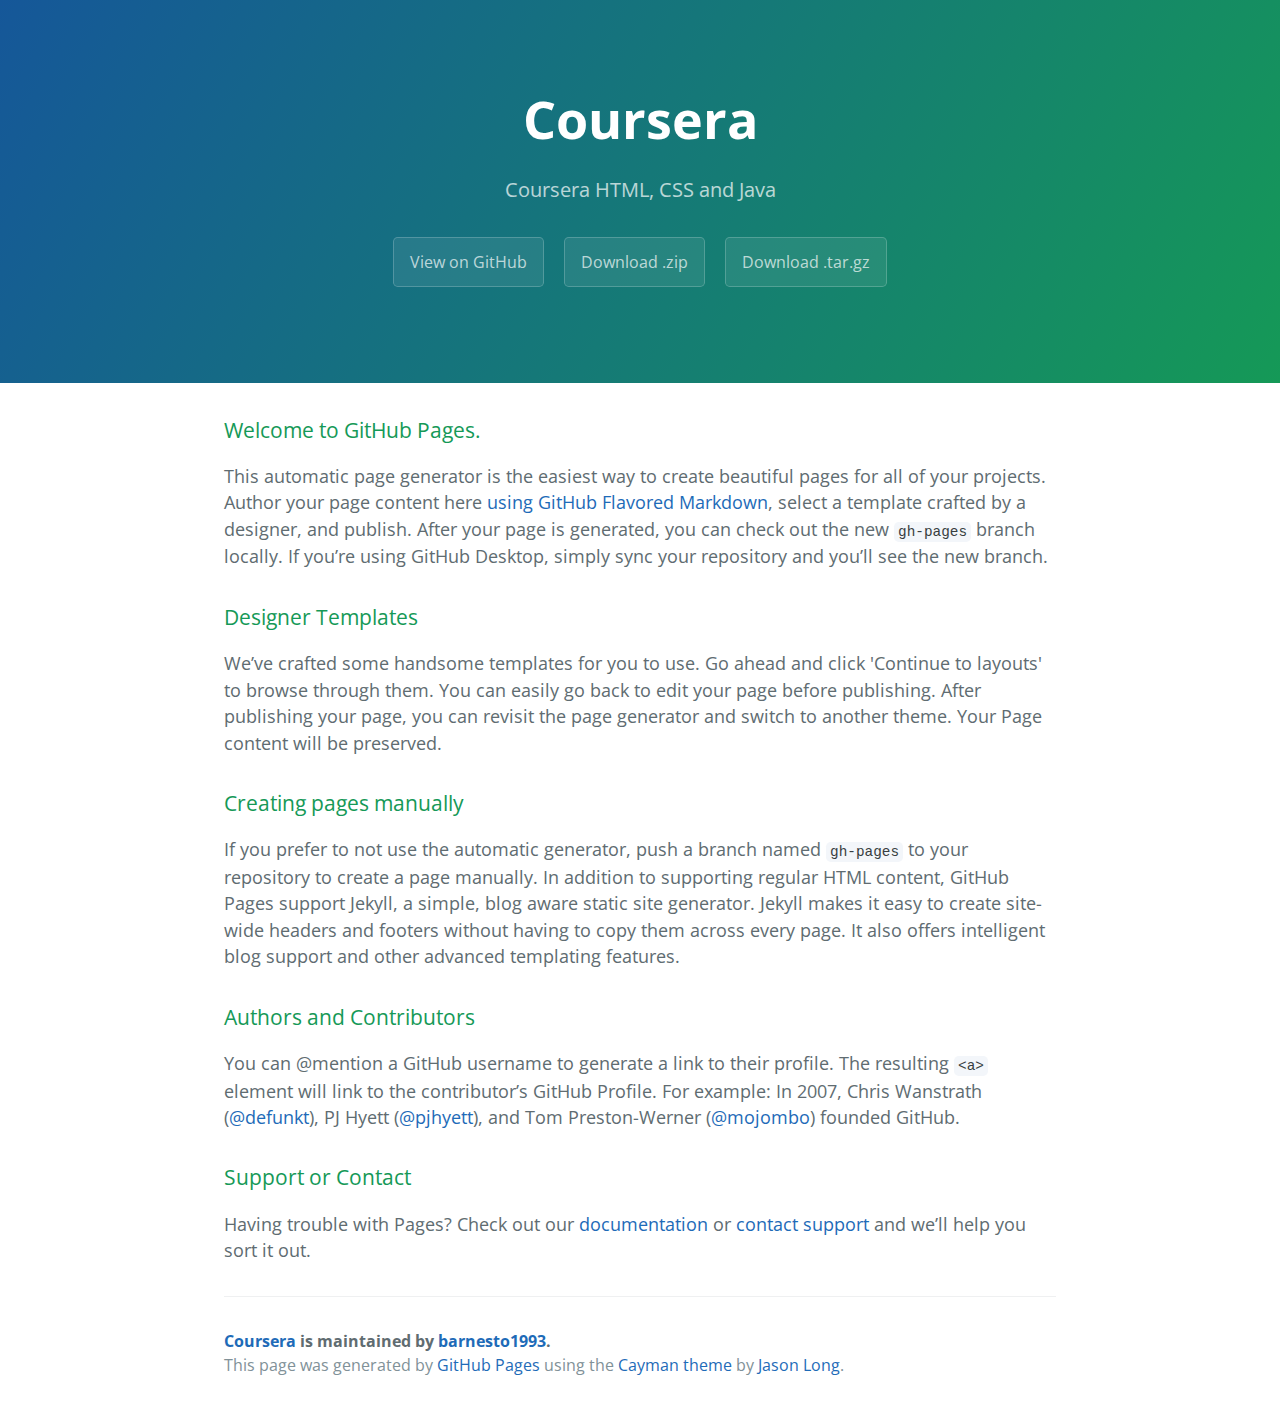
<file: index.html>
<!DOCTYPE html>
<html lang="en-us">
  <head>
    <meta charset="UTF-8">
    <title>Coursera by barnesto1993</title>
    <meta name="viewport" content="width=device-width, initial-scale=1">
    <link rel="stylesheet" type="text/css" href="stylesheets/normalize.css" media="screen">
    <link href='https://fonts.googleapis.com/css?family=Open+Sans:400,700' rel='stylesheet' type='text/css'>
    <link rel="stylesheet" type="text/css" href="stylesheets/stylesheet.css" media="screen">
    <link rel="stylesheet" type="text/css" href="stylesheets/github-light.css" media="screen">
  </head>
  <body>
    <section class="page-header">
      <h1 class="project-name">Coursera</h1>
      <h2 class="project-tagline">Coursera HTML, CSS and Java</h2>
      <a href="https://github.com/barnesto1993/Coursera" class="btn">View on GitHub</a>
      <a href="https://github.com/barnesto1993/Coursera/zipball/master" class="btn">Download .zip</a>
      <a href="https://github.com/barnesto1993/Coursera/tarball/master" class="btn">Download .tar.gz</a>
    </section>

    <section class="main-content">
      <h3>
<a id="welcome-to-github-pages" class="anchor" href="#welcome-to-github-pages" aria-hidden="true"><span aria-hidden="true" class="octicon octicon-link"></span></a>Welcome to GitHub Pages.</h3>

<p>This automatic page generator is the easiest way to create beautiful pages for all of your projects. Author your page content here <a href="https://guides.github.com/features/mastering-markdown/">using GitHub Flavored Markdown</a>, select a template crafted by a designer, and publish. After your page is generated, you can check out the new <code>gh-pages</code> branch locally. If you’re using GitHub Desktop, simply sync your repository and you’ll see the new branch.</p>

<h3>
<a id="designer-templates" class="anchor" href="#designer-templates" aria-hidden="true"><span aria-hidden="true" class="octicon octicon-link"></span></a>Designer Templates</h3>

<p>We’ve crafted some handsome templates for you to use. Go ahead and click 'Continue to layouts' to browse through them. You can easily go back to edit your page before publishing. After publishing your page, you can revisit the page generator and switch to another theme. Your Page content will be preserved.</p>

<h3>
<a id="creating-pages-manually" class="anchor" href="#creating-pages-manually" aria-hidden="true"><span aria-hidden="true" class="octicon octicon-link"></span></a>Creating pages manually</h3>

<p>If you prefer to not use the automatic generator, push a branch named <code>gh-pages</code> to your repository to create a page manually. In addition to supporting regular HTML content, GitHub Pages support Jekyll, a simple, blog aware static site generator. Jekyll makes it easy to create site-wide headers and footers without having to copy them across every page. It also offers intelligent blog support and other advanced templating features.</p>

<h3>
<a id="authors-and-contributors" class="anchor" href="#authors-and-contributors" aria-hidden="true"><span aria-hidden="true" class="octicon octicon-link"></span></a>Authors and Contributors</h3>

<p>You can @mention a GitHub username to generate a link to their profile. The resulting <code>&lt;a&gt;</code> element will link to the contributor’s GitHub Profile. For example: In 2007, Chris Wanstrath (<a href="https://github.com/defunkt" class="user-mention">@defunkt</a>), PJ Hyett (<a href="https://github.com/pjhyett" class="user-mention">@pjhyett</a>), and Tom Preston-Werner (<a href="https://github.com/mojombo" class="user-mention">@mojombo</a>) founded GitHub.</p>

<h3>
<a id="support-or-contact" class="anchor" href="#support-or-contact" aria-hidden="true"><span aria-hidden="true" class="octicon octicon-link"></span></a>Support or Contact</h3>

<p>Having trouble with Pages? Check out our <a href="https://help.github.com/pages">documentation</a> or <a href="https://github.com/contact">contact support</a> and we’ll help you sort it out.</p>

      <footer class="site-footer">
        <span class="site-footer-owner"><a href="https://github.com/barnesto1993/Coursera">Coursera</a> is maintained by <a href="https://github.com/barnesto1993">barnesto1993</a>.</span>

        <span class="site-footer-credits">This page was generated by <a href="https://pages.github.com">GitHub Pages</a> using the <a href="https://github.com/jasonlong/cayman-theme">Cayman theme</a> by <a href="https://twitter.com/jasonlong">Jason Long</a>.</span>
      </footer>

    </section>

  
  </body>
</html>
</file>
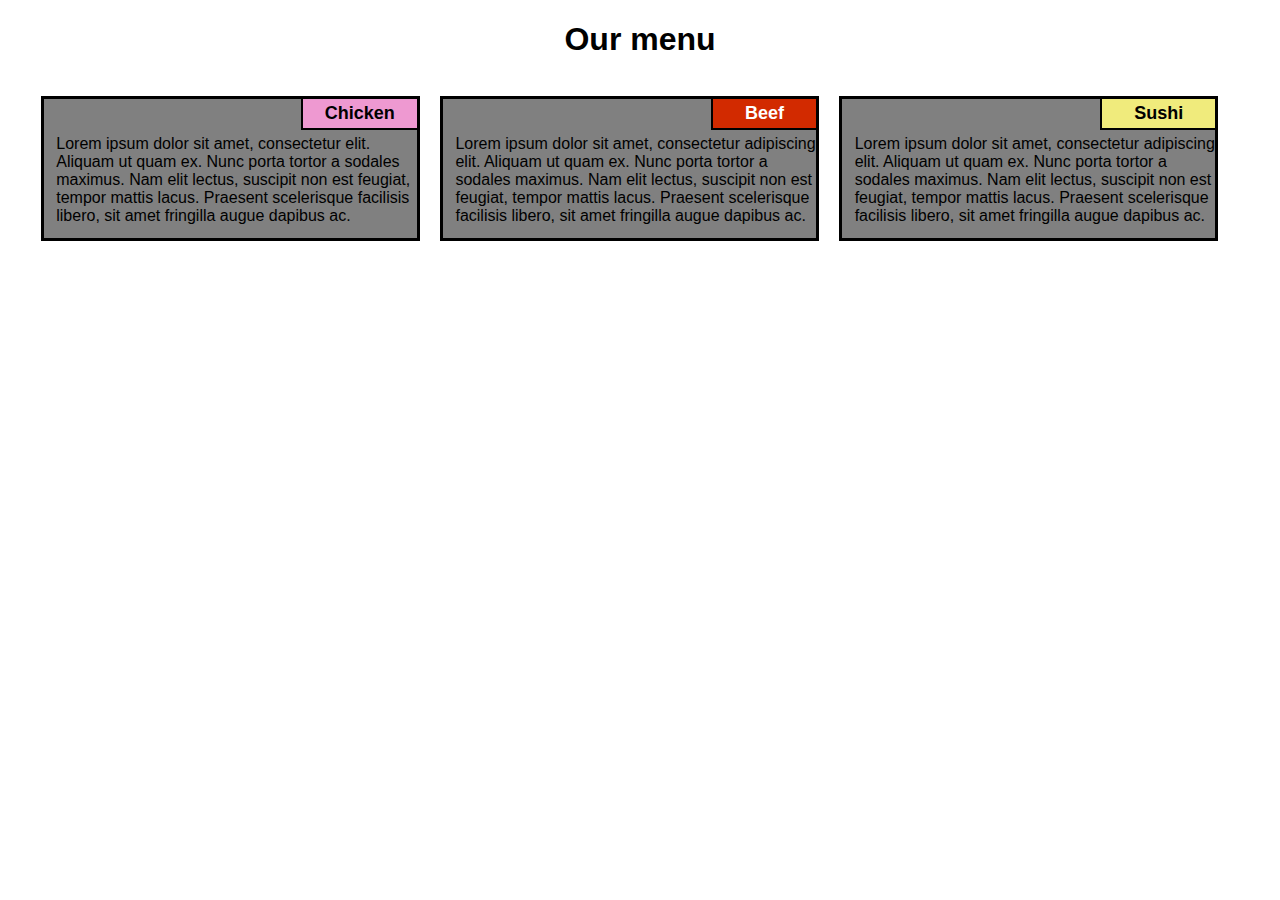
<file: module2-solution/index.html>
<!DOCTYPE html>
<html lang="en">
<head>
	<meta charset="UTF-8">
	<title>Module 2 solution</title>
	<link rel="stylesheet" type="text/css" href="style2.css">
</head>
<body>
<h1>Our menu</h1>
<div id="boxes" >
	
	<p id="Box1">
	<span class="chickenbox">Chicken</span>
	<br><br>
	Lorem ipsum dolor sit amet, consectetur elit. Aliquam ut quam ex. Nunc porta tortor a sodales maximus. Nam elit lectus, suscipit non est feugiat, tempor mattis lacus. Praesent scelerisque facilisis libero, sit amet fringilla augue dapibus ac.
</p>
	
	<p id="Box2">
	<span class="beefbox">Beef</span>
	<br><br>
	Lorem ipsum dolor sit amet, consectetur adipiscing elit. Aliquam ut quam ex. Nunc porta tortor a sodales maximus. Nam elit lectus, suscipit non est feugiat, tempor mattis lacus. Praesent scelerisque facilisis libero, sit amet fringilla augue dapibus ac.</p>
	
	
	<p id="Box3">
	<span class="sushibox">Sushi</span>
	<br><br>
	Lorem ipsum dolor sit amet, consectetur adipiscing elit. Aliquam ut quam ex. Nunc porta tortor a sodales maximus. Nam elit lectus, suscipit non est feugiat, tempor mattis lacus. Praesent scelerisque facilisis libero, sit amet fringilla augue dapibus ac.</p>
</div>
	
</body>
</html>
</file>
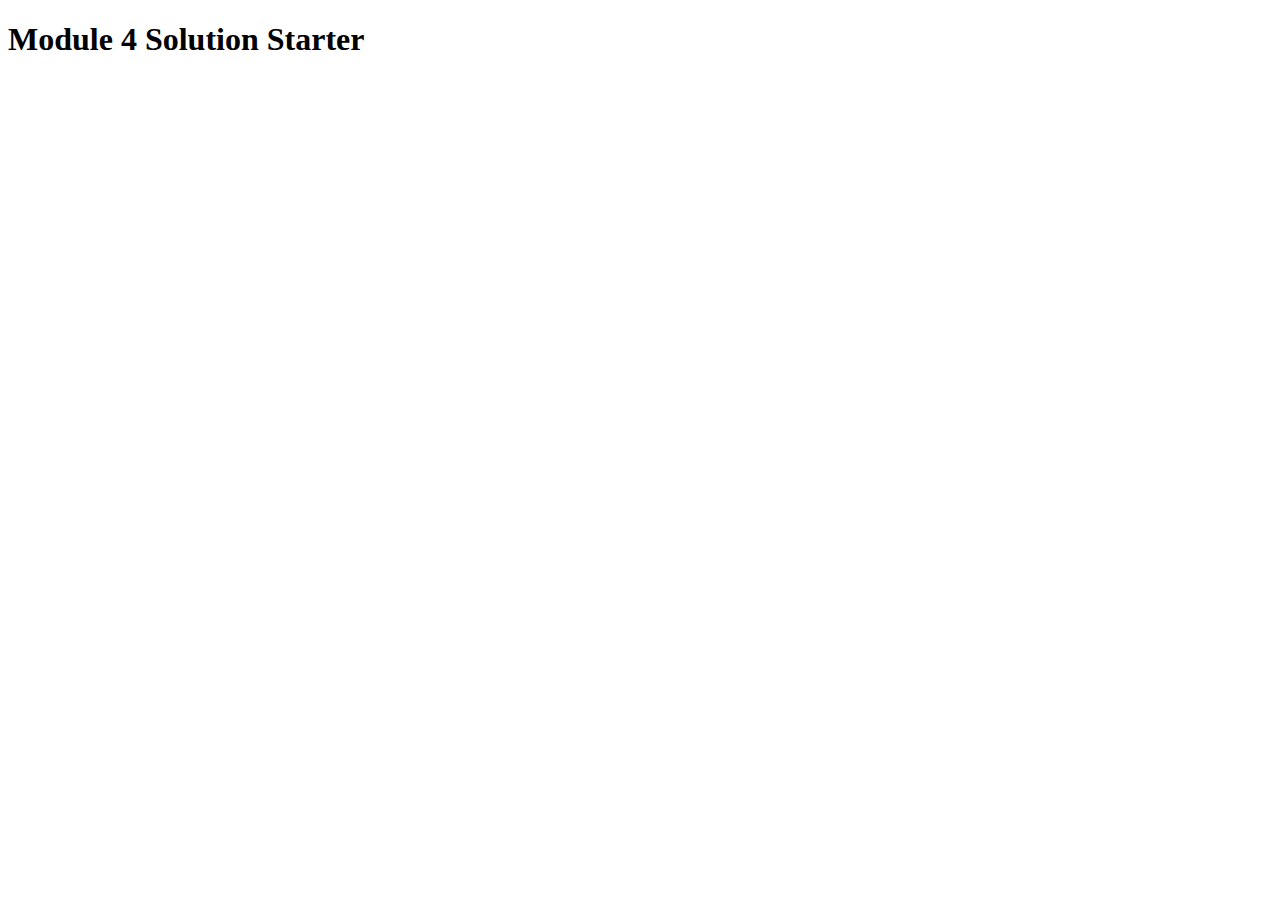
<file: module4-solution/index.html>
<!DOCTYPE html>
<html>
<head>
  <meta charset="utf-8">
  <title>Module 4 Solution Starter</title>
  <script>
    var names = []; // DO NOT REMOVE
  </script>
  <script src="SpeakHello.js"></script>
  <script src="SpeakGoodBye.js"></script>
  <script src="script.js"></script>
</head>
<body>
  <h1>Module 4 Solution Starter</h1>
</body>
</html>
</file>
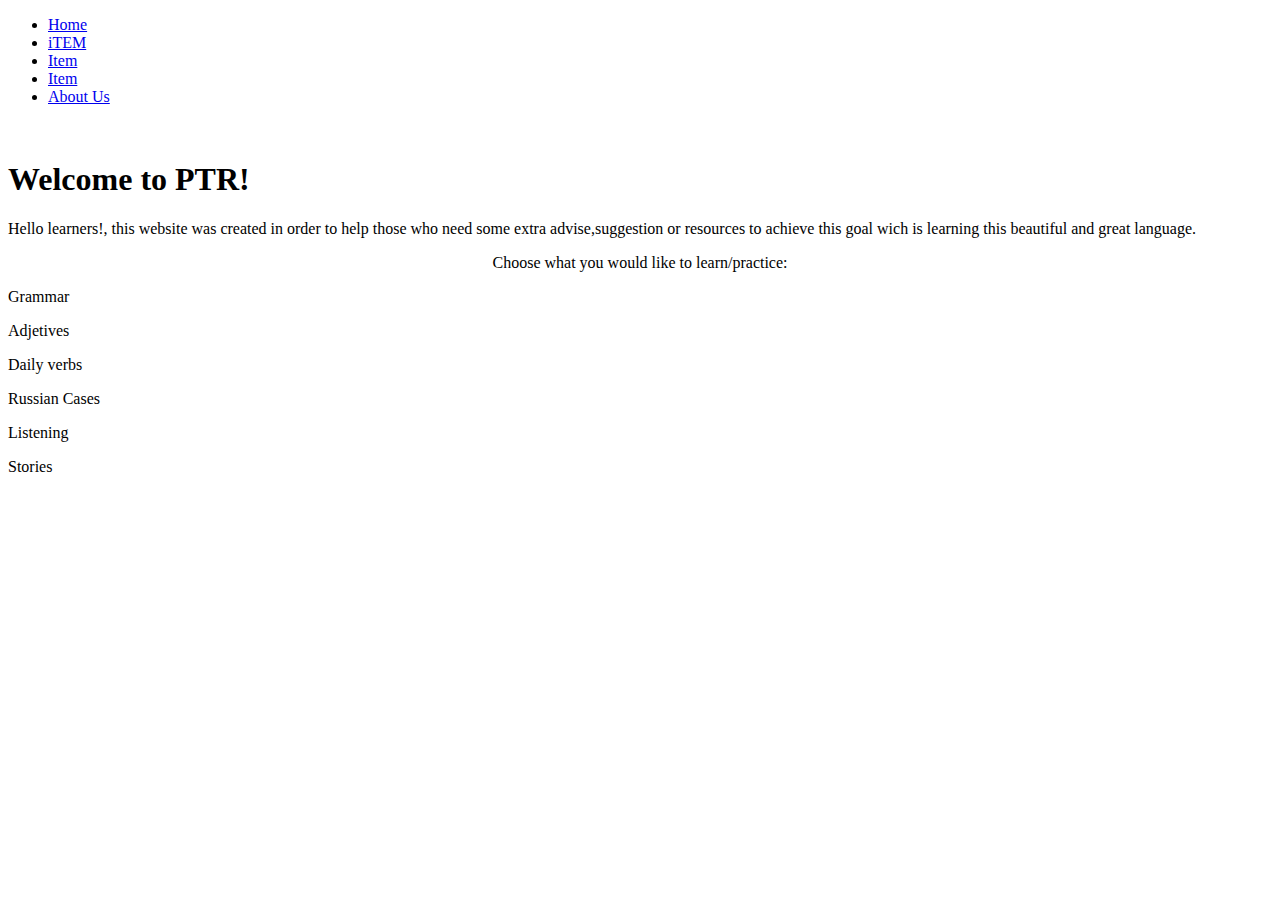
<file: site/Practice RU.html>
<!DOCTYPE html>
<html lang="en">
<head>
	<meta charset="UTF-8">
	<title>Practice RU</title>
	<link rel="stylesheet" type="text/css" href="file:///C:\Users\vi\Desktop\Coursera\Website\stylesheet.css">
	
	</head>
	

<header>
	
		<nav class="logo">
			<ul>
				<li><a href="https://www.coursera.org">Home</a></li>
				<li><a href="https://www.coursera.org">iTEM</a></li>
				<li><a href="https://www.coursera.org">Item</a></li>
				<li><a href="https://www.coursera.org">Item</a></li>
				<li><a href="https://www.coursera.org">About Us</a></li>
			</ul>
		</nav></header>

<body> <br>

<div id="bodybox"><h1 class="h1">Welcome to PTR!</h1>
	<div><P>Hello learners!, this website was created in order to help those who need some extra advise,suggestion or resources to achieve this goal wich is learning this beautiful and great language.</P>
	</div> 
		
	<p style="text-align: center;">Choose what you would like to learn/practice:
	</p>
	
	<div id="Boxes"><p>Grammar</p><p>Adjetives</p><p>Daily verbs</p>
		
				<p id="Russiancases">Russian Cases</p>  
			<p id="Listening">Listening</p>
			<p id="Stories">Stories</p> </div>

</div>
	
	
	
		
</body>
</html>
</file>
<file: stylesheets/stylesheet.css>
* {
  box-sizing: border-box; }

body {
  padding: 0;
  margin: 0;
  font-family: "Open Sans", "Helvetica Neue", Helvetica, Arial, sans-serif;
  font-size: 16px;
  line-height: 1.5;
  color: #606c71; }

a {
  color: #1e6bb8;
  text-decoration: none; }
  a:hover {
    text-decoration: underline; }

.btn {
  display: inline-block;
  margin-bottom: 1rem;
  color: rgba(255, 255, 255, 0.7);
  background-color: rgba(255, 255, 255, 0.08);
  border-color: rgba(255, 255, 255, 0.2);
  border-style: solid;
  border-width: 1px;
  border-radius: 0.3rem;
  transition: color 0.2s, background-color 0.2s, border-color 0.2s; }
  .btn + .btn {
    margin-left: 1rem; }

.btn:hover {
  color: rgba(255, 255, 255, 0.8);
  text-decoration: none;
  background-color: rgba(255, 255, 255, 0.2);
  border-color: rgba(255, 255, 255, 0.3); }

@media screen and (min-width: 64em) {
  .btn {
    padding: 0.75rem 1rem; } }

@media screen and (min-width: 42em) and (max-width: 64em) {
  .btn {
    padding: 0.6rem 0.9rem;
    font-size: 0.9rem; } }

@media screen and (max-width: 42em) {
  .btn {
    display: block;
    width: 100%;
    padding: 0.75rem;
    font-size: 0.9rem; }
    .btn + .btn {
      margin-top: 1rem;
      margin-left: 0; } }

.page-header {
  color: #fff;
  text-align: center;
  background-color: #159957;
  background-image: linear-gradient(120deg, #155799, #159957); }

@media screen and (min-width: 64em) {
  .page-header {
    padding: 5rem 6rem; } }

@media screen and (min-width: 42em) and (max-width: 64em) {
  .page-header {
    padding: 3rem 4rem; } }

@media screen and (max-width: 42em) {
  .page-header {
    padding: 2rem 1rem; } }

.project-name {
  margin-top: 0;
  margin-bottom: 0.1rem; }

@media screen and (min-width: 64em) {
  .project-name {
    font-size: 3.25rem; } }

@media screen and (min-width: 42em) and (max-width: 64em) {
  .project-name {
    font-size: 2.25rem; } }

@media screen and (max-width: 42em) {
  .project-name {
    font-size: 1.75rem; } }

.project-tagline {
  margin-bottom: 2rem;
  font-weight: normal;
  opacity: 0.7; }

@media screen and (min-width: 64em) {
  .project-tagline {
    font-size: 1.25rem; } }

@media screen and (min-width: 42em) and (max-width: 64em) {
  .project-tagline {
    font-size: 1.15rem; } }

@media screen and (max-width: 42em) {
  .project-tagline {
    font-size: 1rem; } }

.main-content :first-child {
  margin-top: 0; }
.main-content img {
  max-width: 100%; }
.main-content h1, .main-content h2, .main-content h3, .main-content h4, .main-content h5, .main-content h6 {
  margin-top: 2rem;
  margin-bottom: 1rem;
  font-weight: normal;
  color: #159957; }
.main-content p {
  margin-bottom: 1em; }
.main-content code {
  padding: 2px 4px;
  font-family: Consolas, "Liberation Mono", Menlo, Courier, monospace;
  font-size: 0.9rem;
  color: #383e41;
  background-color: #f3f6fa;
  border-radius: 0.3rem; }
.main-content pre {
  padding: 0.8rem;
  margin-top: 0;
  margin-bottom: 1rem;
  font: 1rem Consolas, "Liberation Mono", Menlo, Courier, monospace;
  color: #567482;
  word-wrap: normal;
  background-color: #f3f6fa;
  border: solid 1px #dce6f0;
  border-radius: 0.3rem; }
  .main-content pre > code {
    padding: 0;
    margin: 0;
    font-size: 0.9rem;
    color: #567482;
    word-break: normal;
    white-space: pre;
    background: transparent;
    border: 0; }
.main-content .highlight {
  margin-bottom: 1rem; }
  .main-content .highlight pre {
    margin-bottom: 0;
    word-break: normal; }
.main-content .highlight pre, .main-content pre {
  padding: 0.8rem;
  overflow: auto;
  font-size: 0.9rem;
  line-height: 1.45;
  border-radius: 0.3rem; }
.main-content pre code, .main-content pre tt {
  display: inline;
  max-width: initial;
  padding: 0;
  margin: 0;
  overflow: initial;
  line-height: inherit;
  word-wrap: normal;
  background-color: transparent;
  border: 0; }
  .main-content pre code:before, .main-content pre code:after, .main-content pre tt:before, .main-content pre tt:after {
    content: normal; }
.main-content ul, .main-content ol {
  margin-top: 0; }
.main-content blockquote {
  padding: 0 1rem;
  margin-left: 0;
  color: #819198;
  border-left: 0.3rem solid #dce6f0; }
  .main-content blockquote > :first-child {
    margin-top: 0; }
  .main-content blockquote > :last-child {
    margin-bottom: 0; }
.main-content table {
  display: block;
  width: 100%;
  overflow: auto;
  word-break: normal;
  word-break: keep-all; }
  .main-content table th {
    font-weight: bold; }
  .main-content table th, .main-content table td {
    padding: 0.5rem 1rem;
    border: 1px solid #e9ebec; }
.main-content dl {
  padding: 0; }
  .main-content dl dt {
    padding: 0;
    margin-top: 1rem;
    font-size: 1rem;
    font-weight: bold; }
  .main-content dl dd {
    padding: 0;
    margin-bottom: 1rem; }
.main-content hr {
  height: 2px;
  padding: 0;
  margin: 1rem 0;
  background-color: #eff0f1;
  border: 0; }

@media screen and (min-width: 64em) {
  .main-content {
    max-width: 64rem;
    padding: 2rem 6rem;
    margin: 0 auto;
    font-size: 1.1rem; } }

@media screen and (min-width: 42em) and (max-width: 64em) {
  .main-content {
    padding: 2rem 4rem;
    font-size: 1.1rem; } }

@media screen and (max-width: 42em) {
  .main-content {
    padding: 2rem 1rem;
    font-size: 1rem; } }

.site-footer {
  padding-top: 2rem;
  margin-top: 2rem;
  border-top: solid 1px #eff0f1; }

.site-footer-owner {
  display: block;
  font-weight: bold; }

.site-footer-credits {
  color: #819198; }

@media screen and (min-width: 64em) {
  .site-footer {
    font-size: 1rem; } }

@media screen and (min-width: 42em) and (max-width: 64em) {
  .site-footer {
    font-size: 1rem; } }

@media screen and (max-width: 42em) {
  .site-footer {
    font-size: 0.9rem; } }
</file>
<file: stylesheets/github-light.css>
/*
The MIT License (MIT)

Copyright (c) 2016 GitHub, Inc.

Permission is hereby granted, free of charge, to any person obtaining a copy
of this software and associated documentation files (the "Software"), to deal
in the Software without restriction, including without limitation the rights
to use, copy, modify, merge, publish, distribute, sublicense, and/or sell
copies of the Software, and to permit persons to whom the Software is
furnished to do so, subject to the following conditions:

The above copyright notice and this permission notice shall be included in all
copies or substantial portions of the Software.

THE SOFTWARE IS PROVIDED "AS IS", WITHOUT WARRANTY OF ANY KIND, EXPRESS OR
IMPLIED, INCLUDING BUT NOT LIMITED TO THE WARRANTIES OF MERCHANTABILITY,
FITNESS FOR A PARTICULAR PURPOSE AND NONINFRINGEMENT. IN NO EVENT SHALL THE
AUTHORS OR COPYRIGHT HOLDERS BE LIABLE FOR ANY CLAIM, DAMAGES OR OTHER
LIABILITY, WHETHER IN AN ACTION OF CONTRACT, TORT OR OTHERWISE, ARISING FROM,
OUT OF OR IN CONNECTION WITH THE SOFTWARE OR THE USE OR OTHER DEALINGS IN THE
SOFTWARE.

*/

.pl-c /* comment */ {
  color: #969896;
}

.pl-c1 /* constant, variable.other.constant, support, meta.property-name, support.constant, support.variable, meta.module-reference, markup.raw, meta.diff.header */,
.pl-s .pl-v /* string variable */ {
  color: #0086b3;
}

.pl-e /* entity */,
.pl-en /* entity.name */ {
  color: #795da3;
}

.pl-smi /* variable.parameter.function, storage.modifier.package, storage.modifier.import, storage.type.java, variable.other */,
.pl-s .pl-s1 /* string source */ {
  color: #333;
}

.pl-ent /* entity.name.tag */ {
  color: #63a35c;
}

.pl-k /* keyword, storage, storage.type */ {
  color: #a71d5d;
}

.pl-s /* string */,
.pl-pds /* punctuation.definition.string, string.regexp.character-class */,
.pl-s .pl-pse .pl-s1 /* string punctuation.section.embedded source */,
.pl-sr /* string.regexp */,
.pl-sr .pl-cce /* string.regexp constant.character.escape */,
.pl-sr .pl-sre /* string.regexp source.ruby.embedded */,
.pl-sr .pl-sra /* string.regexp string.regexp.arbitrary-repitition */ {
  color: #183691;
}

.pl-v /* variable */ {
  color: #ed6a43;
}

.pl-id /* invalid.deprecated */ {
  color: #b52a1d;
}

.pl-ii /* invalid.illegal */ {
  color: #f8f8f8;
  background-color: #b52a1d;
}

.pl-sr .pl-cce /* string.regexp constant.character.escape */ {
  font-weight: bold;
  color: #63a35c;
}

.pl-ml /* markup.list */ {
  color: #693a17;
}

.pl-mh /* markup.heading */,
.pl-mh .pl-en /* markup.heading entity.name */,
.pl-ms /* meta.separator */ {
  font-weight: bold;
  color: #1d3e81;
}

.pl-mq /* markup.quote */ {
  color: #008080;
}

.pl-mi /* markup.italic */ {
  font-style: italic;
  color: #333;
}

.pl-mb /* markup.bold */ {
  font-weight: bold;
  color: #333;
}

.pl-md /* markup.deleted, meta.diff.header.from-file */ {
  color: #bd2c00;
  background-color: #ffecec;
}

.pl-mi1 /* markup.inserted, meta.diff.header.to-file */ {
  color: #55a532;
  background-color: #eaffea;
}

.pl-mdr /* meta.diff.range */ {
  font-weight: bold;
  color: #795da3;
}

.pl-mo /* meta.output */ {
  color: #1d3e81;
}
</file>
<file: module2-solution/style2.css>
* {
	box-sizing: border-box;
}

body {
	font-family: arial;
}


h1 {
	text-align: center;
	font-weight: bold;
}
/************** Desktop Version****************/
@media (min-width: 992px){ 

#boxes #Box1, #Box2, #Box3{
display: block;
width: 30%;
height: 15%;					/* Outside boxes*/
border: 3px solid black;
background-color: grey;
float: left;
margin-left: 20px;
padding: 0% 0% 1% 1%;
position:relative;
left: 1%;
}

.chickenbox, .beefbox, .sushibox {
    padding: 4px 22px 4px 22px;
	float: right;					/*Inside Boxes*/
    color: black;
    font-weight: bold;
    font-size: 18px;
    border: 2px solid black;
    margin: -2px -2px 0px 0px;


}

.chickenbox {
  background: #ee99d1;
   	

}
.beefbox {
	background-color: #d22a00;
	padding:4px 32px 4px 32px;
    color: white;
	
}

.sushibox {
	background-color: #f0eb7c;
	padding:4px 32px 4px 32px;

	}


#Box1 {

}

#Box2 {


}

#Box3 {
	font-size: 
	}	
}


/********* TABLET VERSION ************/
@media (min-width: 768px) and (max-width: 991px){
	
#boxes #Box1, #Box2, #Box3{
width: 45%;
height: 165px;
border: 3px solid black;		/* Outside boxes*/
background-color: grey;
float: left;
padding: 0% 0% 1% 1%;
margin-left: 2%;
margin-right: 1%;
font-size: 104%;
position:relative;
left: 1%;

}


.chickenbox, .beefbox, .sushibox {
    padding: 4px 22px 4px 22px;
	float: right;
    color: black;				/*Inside Boxes*/
    font-weight: bold;
    font-size: 22px;
    border: 2px solid black;
    margin: -2px -2px 0px 0px;

}

.chickenbox {
  background: #ee99d1;
   	

}
.beefbox {
	background-color: #d22a00;
	padding:4px 32px 7px 32px;
	height: 23%;
    color: white;
	
}

.sushibox {
	background-color: #f0eb7c;
	padding:4px 32px 4px 32px;
	}


#Box1 {

}

#Box2 {
	

}

#Box3 {
	width: 93%;
	height: 40%;
	font-size: 119%;

	}	
}

/**************  MOBILE DEVICES ***********/
@media (min-width: 463px) and (max-width: 767px) {

		
#boxes #Box1, #Box2, #Box3{
width: 90%;
height: 150px;
border: 3px solid black;		/* Outside boxes*/
background-color: grey;
margin-left: 30px;
position:static;
left: 25%;
font-size: 110%;
}


.chickenbox, .beefbox, .sushibox {
    padding: 4px 22px 4px 22px;
	float: right;
	margin: -2px -2px 0px 0px;
	color: black;						/*Inside Boxes*/
    font-weight: bold;
    font-size: 22px;
    border: 2px solid black;

}

.chickenbox {
  background: #ee99d1;
   	

}
.beefbox {
	background-color: #d22a00;
	padding:4px 41px 4px 41px;
    color: white;
	
}

.sushibox {
	background-color: #f0eb7c;
	padding:4px 35px 4px 35px;
	}


#Box1 {

}

#Box2 {


}

#Box3 {	

	}	
}


}
</file>
